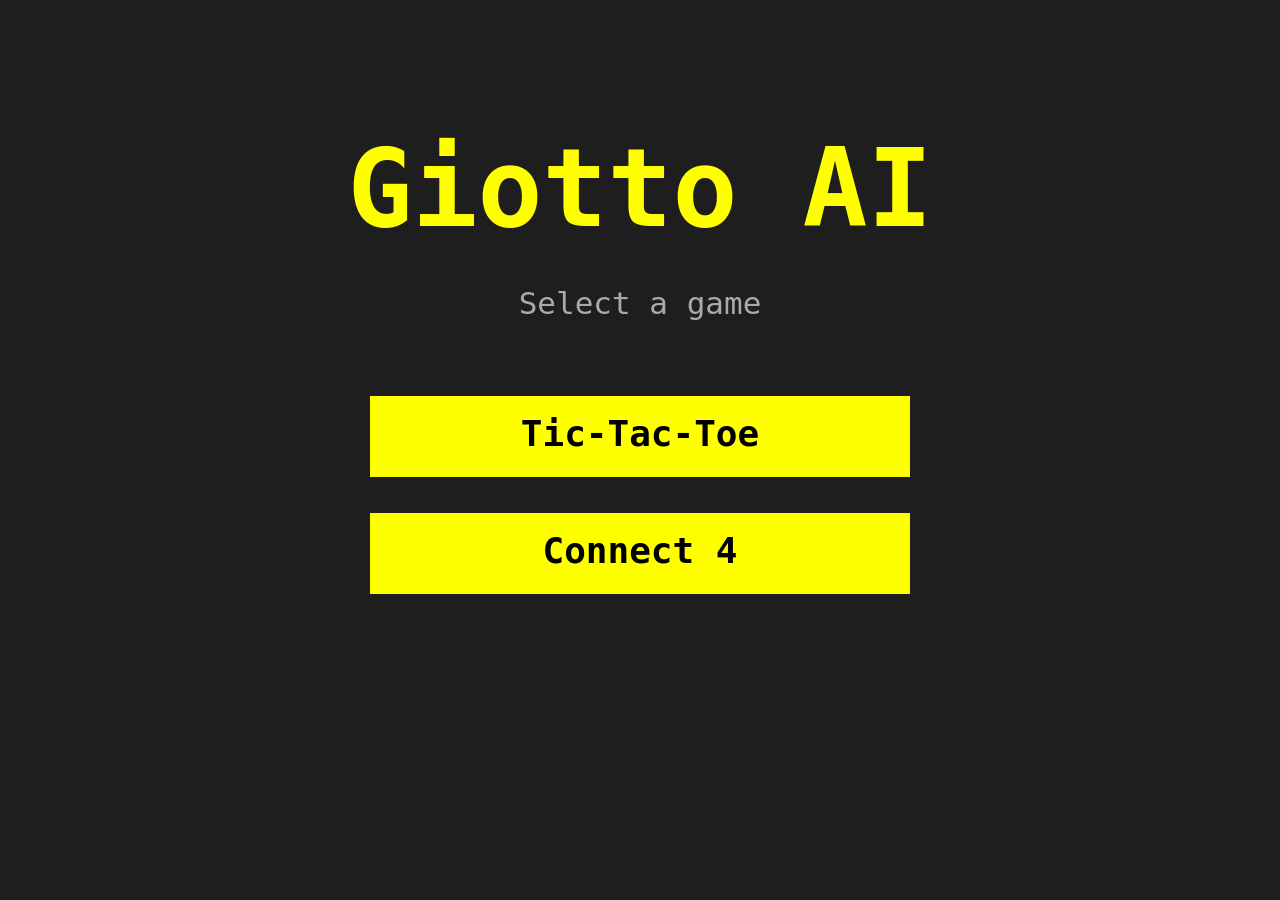
<file: index.html>
<!DOCTYPE html>
<html lang="en">
<head>
    <meta charset="UTF-8">
    <meta name="viewport" content="width=device-width, initial-scale=1.0, user-scalable=no">
    <title>Giotto AI</title>
    <link rel="stylesheet" href="css/style.css">
    <link rel="icon" type="image/png" href="favicon.png">
    <link rel="apple-touch-icon" href="favicon.png">
</head>
<body>
    <canvas id="game-canvas" width="800" height="600"></canvas>
    <div id="loading">AI is thinking...</div>
    <script type="module" src="js/main.js"></script>
</body>
</html>
</file>
<file: css/style.css>
* {
    margin: 0;
    padding: 0;
    box-sizing: border-box;
}

html, body {
    width: 100%;
    height: 100%;
    overflow: hidden;
    background: rgb(30, 30, 30);
    display: flex;
    justify-content: center;
    align-items: center;
    font-family: monospace;
    touch-action: none;
    -webkit-touch-callout: none;
    -webkit-user-select: none;
    user-select: none;
}

#game-canvas {
    display: block;
    image-rendering: auto;
}

#loading {
    display: none;
    position: absolute;
    bottom: 20px;
    left: 0;
    width: 100%;
    text-align: center;
    white-space: nowrap;
    color: #ffff00;
    font-family: monospace;
    font-size: 16px;
    animation: pulse 1.2s infinite;
}

@keyframes pulse {
    0%, 100% { opacity: 1; }
    50% { opacity: 0.4; }
}
</file>
